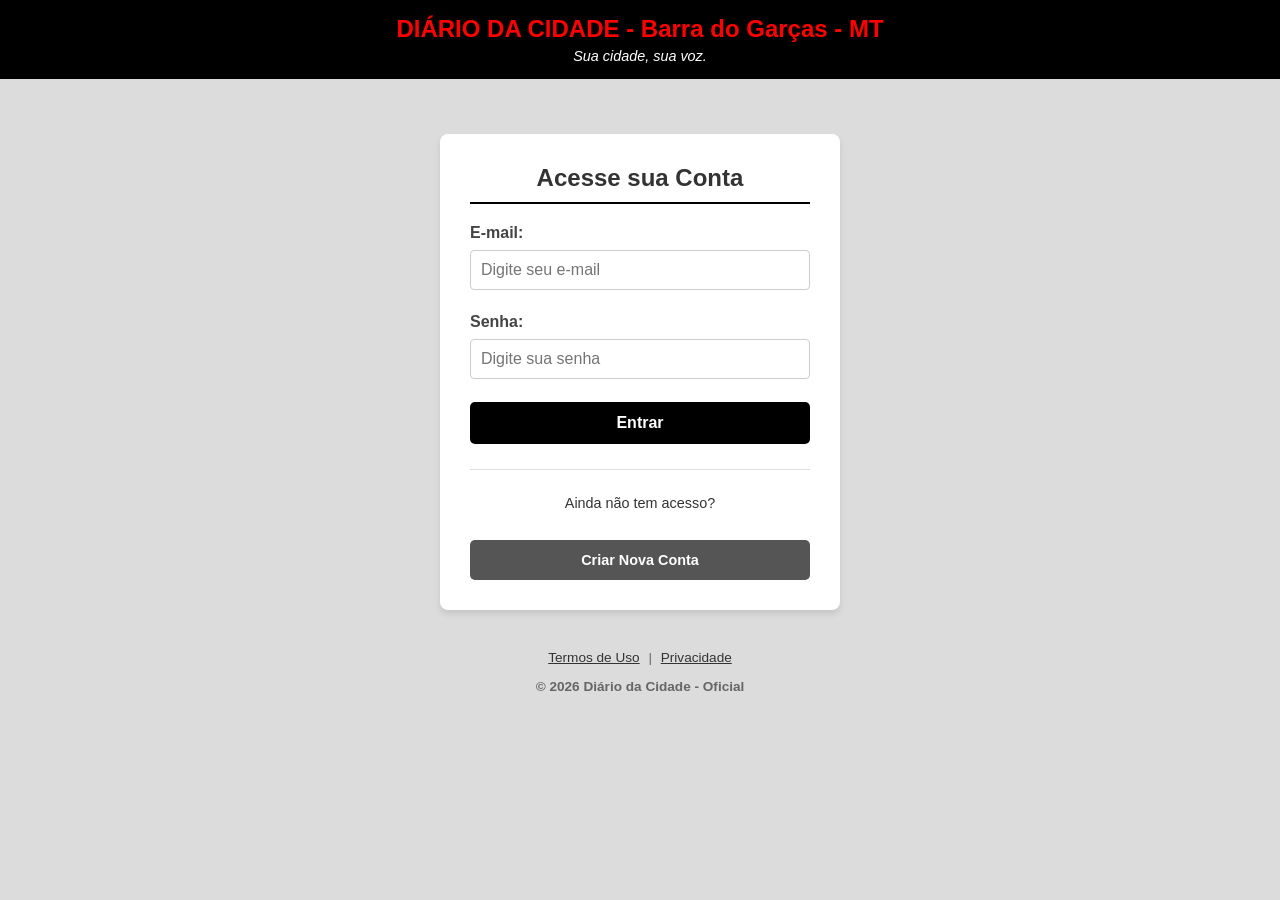
<file: Documentacao/Index.html>
<!DOCTYPE html>
<html lang="pt-br">
<head>
    <meta charset="UTF-8">
    <meta name="viewport" content="width=device-width, initial-scale=1.0">
    <title>Diário da Cidade - Login</title>
    
    <style>
        body {
            font-family: Arial, sans-serif;
            margin: 0;
            background: #dcdcdc; /* O mesmo cinza do mapa */
            color: #333333;
        }
        header {
            background: black;
            color: red;
            text-align: center;
            padding: 15px;
            font-size: 1.5em;
            font-weight: bold;
        }
        header p {
            margin: 5px 0 0 0;
            font-size: 0.6em;
            color: white;
            font-style: italic;
            font-weight: normal;
        }
        .container {
            padding: 15px;
            max-width: 400px; /* Tamanho ideal para tela de login */
            margin: 40px auto;
        }
        .painel-login {
            background: white;
            padding: 30px;
            border-radius: 8px;
            box-shadow: 0 4px 6px rgba(0,0,0,0.1);
        }
        h2 {
            margin-top: 0;
            color: #333;
            border-bottom: 2px solid black;
            padding-bottom: 10px;
            text-align: center;
        }
        label {
            font-weight: bold;
            display: block;
            margin-top: 15px;
            color: #444;
        }
        input {
            width: 100%;
            padding: 10px;
            margin: 8px 0;
            box-sizing: border-box;
            border: 1px solid #ccc;
            border-radius: 4px;
            font-size: 1em;
        }
        button {
            width: 100%;
            padding: 12px 20px;
            margin-top: 15px;
            cursor: pointer;
            border: none;
            background: black;
            color: white;
            border-radius: 5px;
            font-size: 1em;
            font-weight: bold;
            transition: background 0.2s;
        }
        button:hover {
            background: #222;
        }
        .btn-cadastro {
            background: #555; /* Cor diferenciada para o botão de criar conta */
        }
        .btn-cadastro:hover {
            background: #333;
        }
        hr {
            margin: 25px 0;
            border: 0;
            border-top: 1px solid #ddd;
        }
        .links-centro {
            text-align: center;
            font-size: 0.9em;
        }
        footer {
            text-align: center;
            margin-top: 40px;
            font-size: 0.85em;
            color: #666;
        }
        footer a {
            color: #333;
            text-decoration: underline;
            margin: 0 5px;
        }
    </style>
</head>
<body>

    <header>
        DIÁRIO DA CIDADE - Barra do Garças - MT
        <p>Sua cidade, sua voz.</p>
    </header>

    <div class="container">
        <div class="painel-login">
            <h2>Acesse sua Conta</h2>
            
            <label>E-mail:</label>
            <input type="email" id="email" placeholder="Digite seu e-mail">

            <label>Senha:</label>
            <input type="password" id="senha" placeholder="Digite sua senha">

            <!-- BOTÃO LOGIN -->
            <button onclick="fazerLogin()">Entrar</button>

            <hr>
            
            <div class="links-centro">
                <p>Ainda não tem acesso?</p>
                <!-- BOTÃO CADASTRO -->
                <button class="btn-cadastro" onclick="window.location.href='cadastrar.html'">
                    Criar Nova Conta
                </button>
            </div>
        </div>

        <footer>
            <a href="#">Termos de Uso</a> | <a href="#">Privacidade</a>
            <p><b>© 2026 Diário da Cidade - Oficial</b></p>
        </footer>
    </div>

    <script>
        function fazerLogin() {
            let email = document.getElementById('email').value;
            let senha = document.getElementById('senha').value;

            let emailSalvo = localStorage.getItem('email');
            let senhaSalva = localStorage.getItem('senha');

            if(email === emailSalvo && senha === senhaSalva){
                // Redireciona para a tela do mapa (ajuste o nome do arquivo se necessário)
                window.location.href = 'Index.html';
            } else {
                alert('❌ E-mail ou senha incorretos!');
            }
        }
    </script>

</body>
</html>
</file>
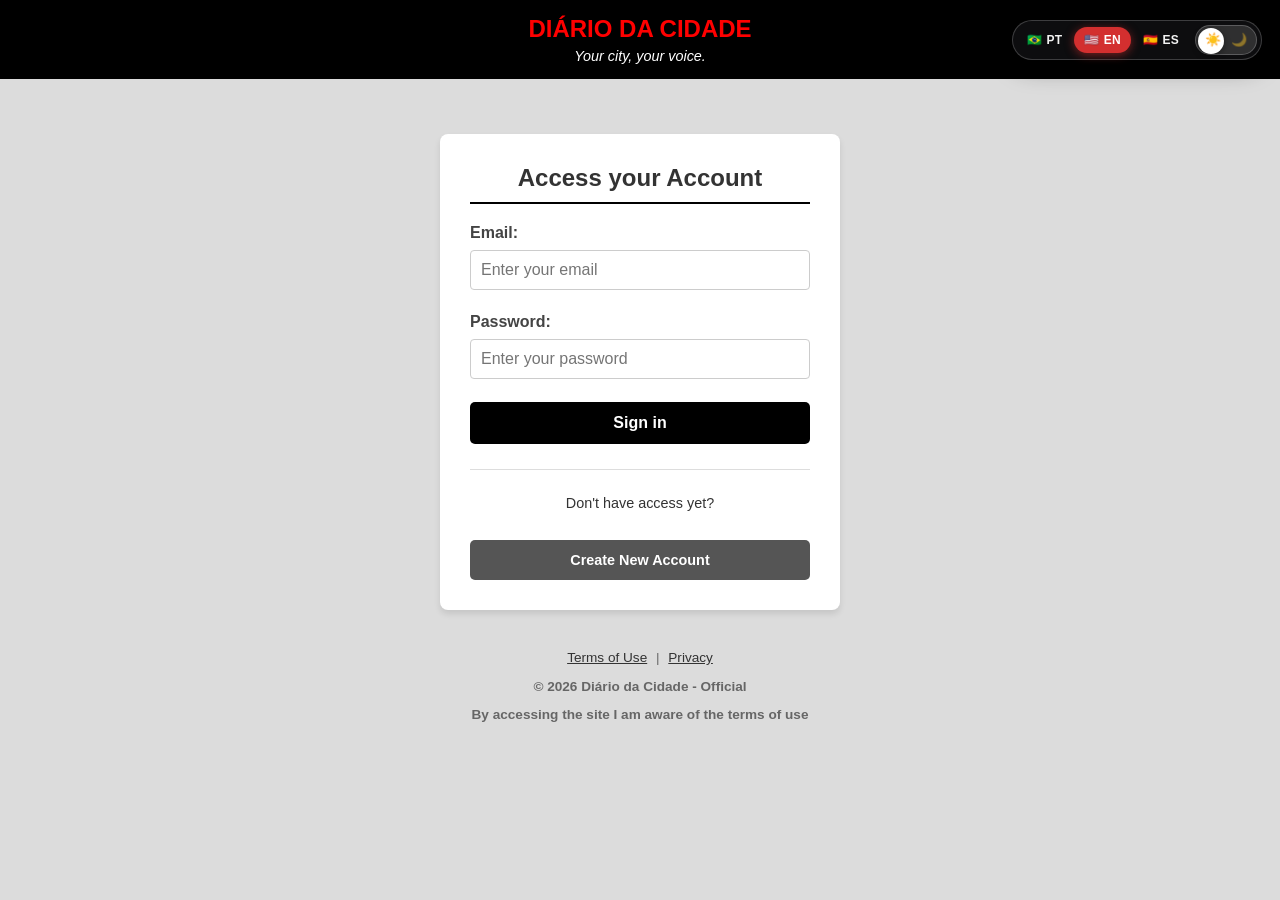
<file: Di-rio-da-Cidade/Código/Index.html>
<!DOCTYPE html>
<html lang="pt-BR">
<head>
    <meta charset="UTF-8">
    <meta name="viewport" content="width=device-width, initial-scale=1.0">
    <title data-i18n="titulo.index">Diário da Cidade - Login</title>

    <style>
        body {
            font-family: Arial, sans-serif;
            margin: 0;
            background: #dcdcdc;
            color: #333333;
        }
        header {
            background: black;
            color: red;
            text-align: center;
            padding: 15px;
            font-size: 1.5em;
            font-weight: bold;
        }
        header p {
            margin: 5px 0 0 0;
            font-size: 0.6em;
            color: white;
            font-style: italic;
            font-weight: normal;
        }
        .container {
            padding: 15px;
            max-width: 400px;
            margin: 40px auto;
        }
        .painel-login {
            background: white;
            padding: 30px;
            border-radius: 8px;
            box-shadow: 0 4px 6px rgba(0,0,0,0.1);
        }
        h2 {
            margin-top: 0;
            color: #333;
            border-bottom: 2px solid black;
            padding-bottom: 10px;
            text-align: center;
        }
        label {
            font-weight: bold;
            display: block;
            margin-top: 15px;
            color: #444;
        }
        input {
            width: 100%;
            padding: 10px;
            margin: 8px 0;
            box-sizing: border-box;
            border: 1px solid #ccc;
            border-radius: 4px;
            font-size: 1em;
        }
        button {
            width: 100%;
            padding: 12px 20px;
            margin-top: 15px;
            cursor: pointer;
            border: none;
            background: black;
            color: white;
            border-radius: 5px;
            font-size: 1em;
            font-weight: bold;
            transition: background 0.2s;
        }
        button:hover {
            background: #222;
        }
        .btn-cadastro {
            background: #555;
        }
        .btn-cadastro:hover {
            background: #333;
        }
        hr {
            margin: 25px 0;
            border: 0;
            border-top: 1px solid #ddd;
        }
        .links-centro {
            text-align: center;
            font-size: 0.9em;
        }
        footer {
            text-align: center;
            margin-top: 40px;
            font-size: 0.85em;
            color: #666;
        }
        footer a {
            color: #333;
            text-decoration: underline;
            margin: 0 5px;
        }
    </style>

    <link rel="stylesheet" href="global.css">
    <script src="global.js"></script>
</head>
<body>

    <header>
        <div data-i18n="marca.titulo">DIÁRIO DA CIDADE - Barra do Garças - MT</div>
        <p data-i18n="index.slogan">Sua cidade, sua voz.</p>
    </header>

    <div class="container">
        <div class="painel-login">
            <h2 data-i18n="index.titulo">Acesse sua Conta</h2>

            <label data-i18n="index.email">E-mail:</label>
            <input
                type="email"
                id="email"
                placeholder="Digite seu e-mail"
                data-i18n-placeholder="index.email.placeholder"
            >

            <label data-i18n="index.senha">Senha:</label>
            <input
                type="password"
                id="senha"
                placeholder="Digite sua senha"
                data-i18n-placeholder="index.senha.placeholder"
            >

            <button
                onclick="fazerLogin()"
                data-i18n="index.entrar"
            >
                Entrar
            </button>

            <hr>

            <div class="links-centro">
                <p data-i18n="index.semAcesso">Ainda não tem acesso?</p>
                <button
                    class="btn-cadastro"
                    onclick="window.location.href='cadastrar.html'"
                    data-i18n="index.criarConta"
                >
                    Criar Nova Conta
                </button>
            </div>
        </div>

        <footer>
            <a href="Termos de Uso.html" data-i18n="index.termos">Termos de Uso</a> |
            <a href="#" data-i18n="index.privacidade">Privacidade</a>
            <p><b data-i18n="index.copyright">© 2026 Diário da Cidade - Oficial</b></p>
            <p><b data-i18n="index.avisoTermos">Ao acessar o site estou ciente dos termos de uso</b></p>
        </footer>
    </div>

    <script>
        function fazerLogin() {
            let email = document.getElementById('email').value;
            let senha = document.getElementById('senha').value;

            let emailSalvo = localStorage.getItem('email');
            let senhaSalva = localStorage.getItem('senha');

            if (email === emailSalvo && senha === senhaSalva) {
                window.location.href = 'Principal.html';
            } else {
                alert(
                    window.dgT
                        ? window.dgT('index.erroLogin')
                        : '❌ E-mail ou senha incorretos!'
                );
            }
        }
    </script>

</body>
</html>
</file>
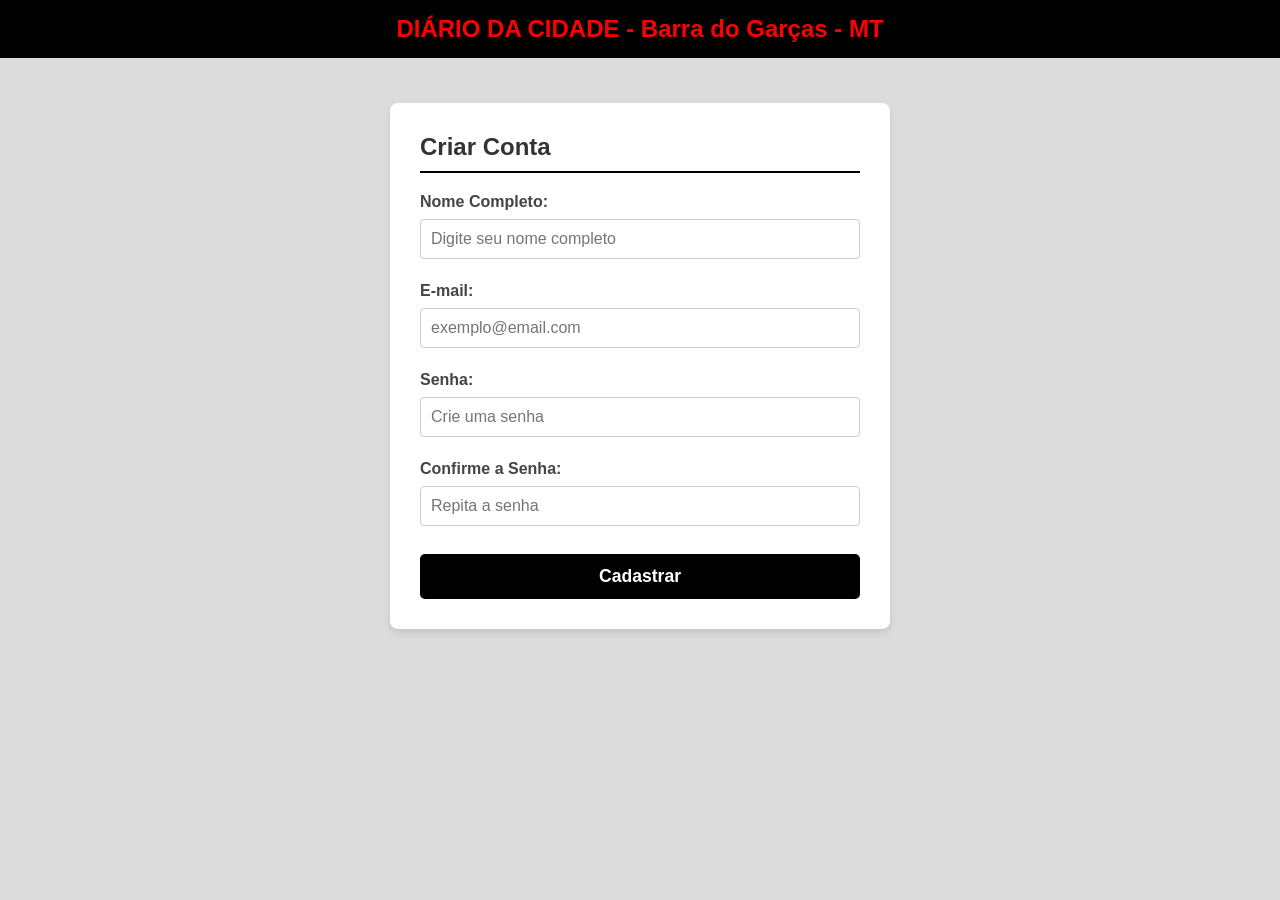
<file: Documentacao/cadastrar.html>
<!DOCTYPE html>
<html lang="pt-br">
<head>
    <meta charset="UTF-8">
    <meta name="viewport" content="width=device-width, initial-scale=1.0">
    <title>Diário da Cidade - Cadastro</title>
    
    <style>
        body {
            font-family: Arial, sans-serif;
            margin: 0;
            background: #dcdcdc; /* O mesmo cinza do mapa */
        }
        header {
            background: black;
            color: red;
            text-align: center;
            padding: 15px;
            font-size: 1.5em;
            font-weight: bold;
        }
        .container {
            padding: 15px;
            max-width: 500px; /* Limitado para o formulário não ficar esticado */
            margin: 30px auto;
        }
        .painel-cadastro {
            background: white;
            padding: 30px;
            border-radius: 8px;
            box-shadow: 0 4px 6px rgba(0,0,0,0.1);
        }
        h2 {
            margin-top: 0;
            color: #333;
            border-bottom: 2px solid black;
            padding-bottom: 10px;
        }
        label {
            font-weight: bold;
            display: block;
            margin-top: 15px;
            color: #444;
        }
        input {
            width: 100%;
            padding: 10px;
            margin: 8px 0;
            box-sizing: border-box;
            border: 1px solid #ccc;
            border-radius: 4px;
            font-size: 1em;
        }
        button {
            width: 100%;
            padding: 12px 20px;
            margin-top: 20px;
            cursor: pointer;
            border: none;
            background: black;
            color: white;
            border-radius: 5px;
            font-size: 1.1em;
            font-weight: bold;
            transition: background 0.2s;
        }
        button:hover {
            background: #222;
        }
    </style>
</head>
<body>

    <header>DIÁRIO DA CIDADE - Barra do Garças - MT</header>

    <div class="container">
        <div class="painel-cadastro">
            <h2>Criar Conta</h2>
            
            <form id="cadastroForm">
                <label>Nome Completo:</label>
                <input type="text" placeholder="Digite seu nome completo" required>

                <label>E-mail:</label>
                <input type="email" id="email" placeholder="exemplo@email.com" required>

                <label>Senha:</label>
                <input type="password" id="senha1" placeholder="Crie uma senha" required>

                <label>Confirme a Senha:</label>
                <input type="password" id="senha2" placeholder="Repita a senha" required>

                <button type="submit">Cadastrar</button>
            </form>
        </div>
    </div>

    <script>
        document.getElementById("cadastroForm").addEventListener("submit", function(event){
            event.preventDefault();

            let email = document.getElementById("email").value;
            let senha1 = document.getElementById("senha1").value;
            let senha2 = document.getElementById("senha2").value;

            if(senha1 === senha2){
                localStorage.setItem("email", email);
                localStorage.setItem("senha", senha1);

                alert("✅ Cadastro realizado com sucesso!");

                // Redireciona para o arquivo do mapa
                window.location.href = "Index.html";
            } else {
                alert("❌ As senhas não correspondem!");
            }
        });
    </script>

</body>
</html>
</file>
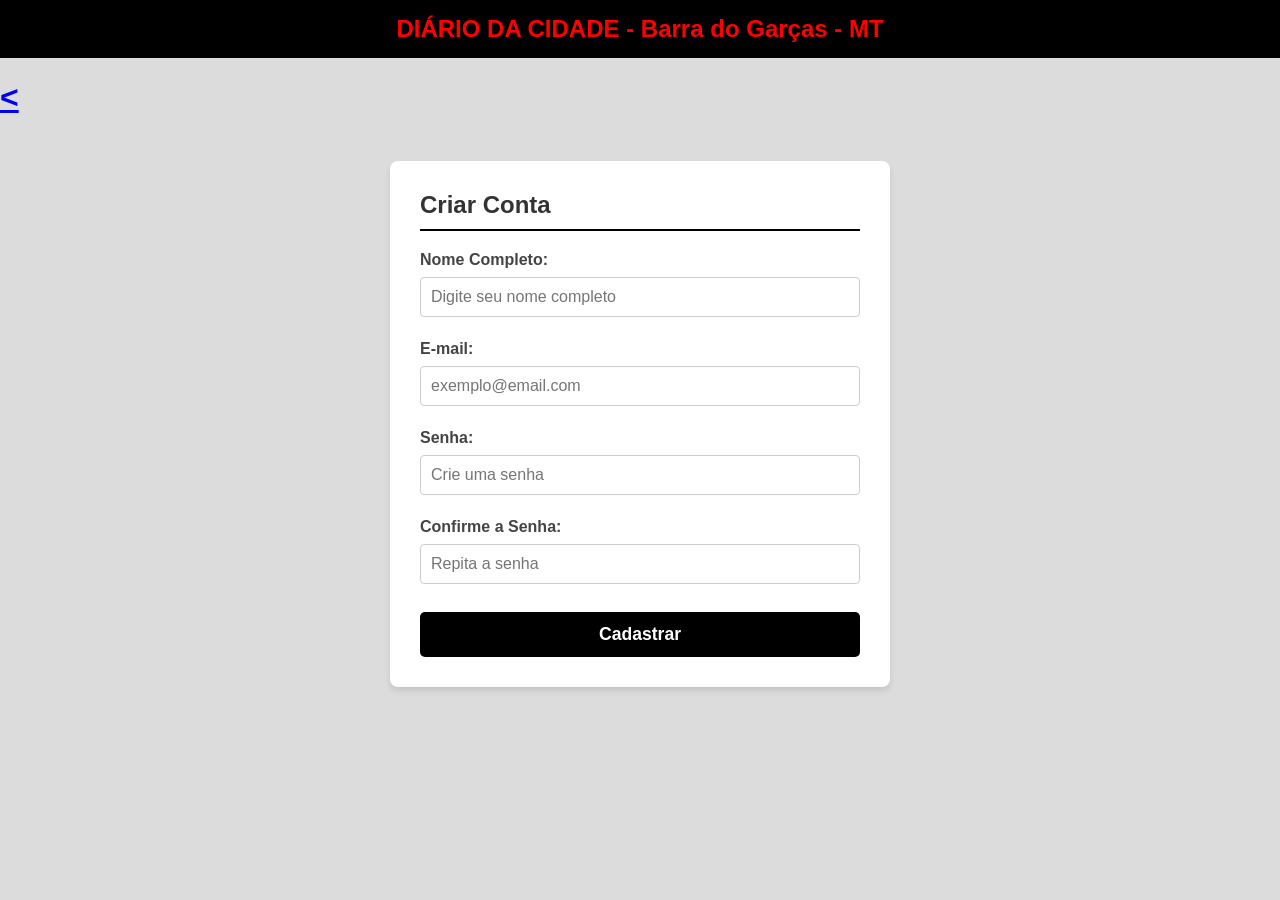
<file: Di-rio-da-Cidade/Código/cadastrar.html>
<!DOCTYPE html>
<html lang="pt-br">
<head>
    <meta charset="UTF-8">
    <meta name="viewport" content="width=device-width, initial-scale=1.0">
    <title>Diário da Cidade - Cadastro</title>
    
    <style>
        body {
            font-family: Arial, sans-serif;
            margin: 0;
            background: #dcdcdc; /* O mesmo cinza do mapa */
        }
        header {
            background: black;
            color: red;
            text-align: center;
            padding: 15px;
            font-size: 1.5em;
            font-weight: bold;
        }
        .container {
            padding: 15px;
            max-width: 500px; /* Limitado para o formulário não ficar esticado */
            margin: 30px auto;
        }
        .painel-cadastro {
            background: white;
            padding: 30px;
            border-radius: 8px;
            box-shadow: 0 4px 6px rgba(0,0,0,0.1);
        }
        h2 {
            margin-top: 0;
            color: #333;
            border-bottom: 2px solid black;
            padding-bottom: 10px;
        }
        label {
            font-weight: bold;
            display: block;
            margin-top: 15px;
            color: #444;
        }
        input {
            width: 100%;
            padding: 10px;
            margin: 8px 0;
            box-sizing: border-box;
            border: 1px solid #ccc;
            border-radius: 4px;
            font-size: 1em;
        }
        button {
            width: 100%;
            padding: 12px 20px;
            margin-top: 20px;
            cursor: pointer;
            border: none;
            background: black;
            color: white;
            border-radius: 5px;
            font-size: 1.1em;
            font-weight: bold;
            transition: background 0.2s;
        }
        button:hover {
            background: #222;
        }
    </style>
</head>
<body>

    <header>DIÁRIO DA CIDADE - Barra do Garças - MT</header>

    <a href="Index.html"> <h1><</h1></a>

    <div class="container">
        <div class="painel-cadastro">
            <h2>Criar Conta</h2>
            
            <form id="cadastroForm">
                <label>Nome Completo:</label>
                <input type="text" placeholder="Digite seu nome completo" required>

                <label>E-mail:</label>
                <input type="email" id="email" placeholder="exemplo@email.com" required>

                <label>Senha:</label>
                <input type="password" id="senha1" placeholder="Crie uma senha" required>

                <label>Confirme a Senha:</label>
                <input type="password" id="senha2" placeholder="Repita a senha" required>

                <button type="submit">Cadastrar</button>
            </form>
        </div>
    </div>

    <script>
        document.getElementById("cadastroForm").addEventListener("submit", function(event){
            event.preventDefault();

            let email = document.getElementById("email").value;
            let senha1 = document.getElementById("senha1").value;
            let senha2 = document.getElementById("senha2").value;

            if(senha1 === senha2){
                localStorage.setItem("email", email);
                localStorage.setItem("senha", senha1);

                alert("✅ Cadastro realizado com sucesso!");

                // Redireciona para o arquivo do mapa
                window.location.href = "Index.html";
            } else {
                alert("❌ As senhas não correspondem!");
            }
        });
    </script>

</body>
</html>
</file>
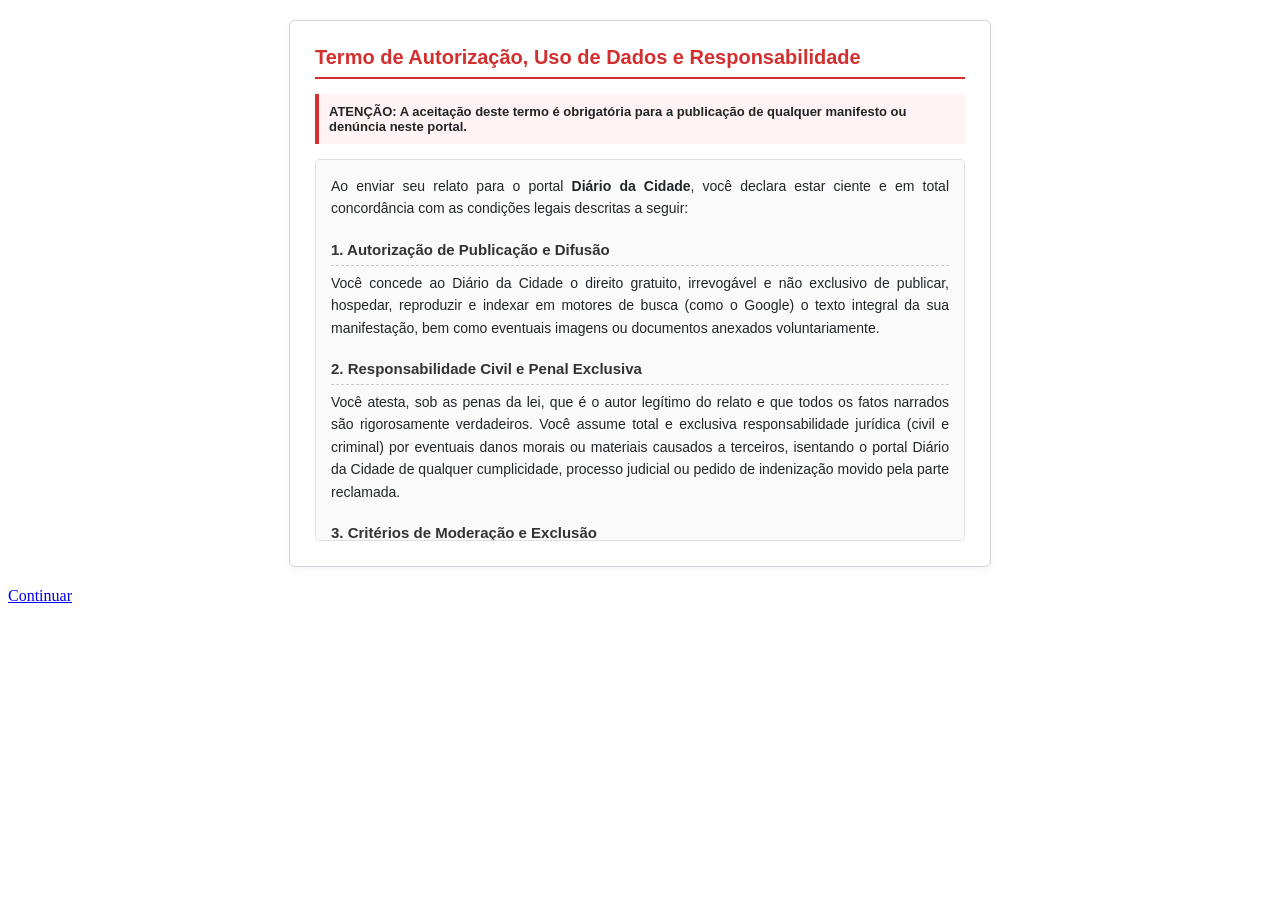
<file: Di-rio-da-Cidade/Código/Termos de Uso.html>
<!DOCTYPE html>
<html lang="pt-BR">
<head>
    <meta charset="UTF-8">
    <title>Termo de Autorização e Responsabilidade</title>
    <style>
        /* Caixa principal do termo */
        .container-termo-uso {
            max-width: 650px;
            margin: 20px auto;
            font-family: 'Segoe UI', Arial, sans-serif;
            color: #212529;
            background: #ffffff;
            border: 1px solid #ced4da;
            border-radius: 6px;
            padding: 25px;
            box-shadow: 0 2px 10px rgba(0,0,0,0.05);
        }

        .container-termo-uso h3 {
            color: #d32f2f; /* Cor vermelha de alerta para reclamações */
            margin-top: 0;
            margin-bottom: 15px;
            border-bottom: 2px solid #d32f2f;
            padding-bottom: 8px;
            font-size: 20px;
        }

        /* Área do texto com barra de rolagem */
        .caixa-rolagem-termo {
            max-height: 350px;
            overflow-y: auto;
            border: 1px solid #e0e0e0;
            padding: 15px;
            background: #fafafa;
            font-size: 14px;
            line-height: 1.6;
            text-align: justify;
            border-radius: 4px;
        }

        .caixa-rolagem-termo p {
            margin-top: 0;
            margin-bottom: 12px;
        }

        .caixa-rolagem-termo h4 {
            color: #333333;
            margin-top: 18px;
            margin-bottom: 6px;
            font-size: 15px;
            border-bottom: 1px dashed #ccc;
            padding-bottom: 3px;
        }

        /* Destaque para avisos importantes */
        .alerta-juridico {
            background-color: #fff3f3;
            border-left: 4px solid #d32f2f;
            padding: 10px;
            margin-bottom: 15px;
            font-weight: bold;
            font-size: 13px;
        }
    </style>
</head>
<body>

    <div class="container-termo-uso">
        <h3>Termo de Autorização, Uso de Dados e Responsabilidade</h3>
        
        <div class="alerta-juridico">
            ATENÇÃO: A aceitação deste termo é obrigatória para a publicação de qualquer manifesto ou denúncia neste portal.
        </div>

        <div class="caixa-rolagem-termo">
            <p>Ao enviar seu relato para o portal <strong>Diário da Cidade</strong>, você declara estar ciente e em total concordância com as condições legais descritas a seguir:</p>
            
            <h4>1. Autorização de Publicação e Difusão</h4>
            <p>Você concede ao Diário da Cidade o direito gratuito, irrevogável e não exclusivo de publicar, hospedar, reproduzir e indexar em motores de busca (como o Google) o texto integral da sua manifestação, bem como eventuais imagens ou documentos anexados voluntariamente.</p>
            
            <h4>2. Responsabilidade Civil e Penal Exclusiva</h4>
            <p>Você atesta, sob as penas da lei, que é o autor legítimo do relato e que todos os fatos narrados são rigorosamente verdadeiros. Você assume total e exclusiva responsabilidade jurídica (civil e criminal) por eventuais danos morais ou materiais causados a terceiros, isentando o portal Diário da Cidade de qualquer cumplicidade, processo judicial ou pedido de indenização movido pela parte reclamada.</p>
            
            <h4>3. Critérios de Moderação e Exclusão</h4>
            <p>O portal reserva-se o direito de não publicar ou remover, a qualquer momento e sem aviso prévio, manifestações que contenham palavras de baixo calão, ofensas estritamente pessoais, termos discriminatórios, ameaças, ou que exponham dados sensíveis de terceiros (como CPF, RG ou endereço residencial) que não sejam estritamente necessários para a compreensão do fato.</p>
            
            <h4>4. Garantia do Direito de Resposta</h4>
            <p>Em conformidade com a legislação vigente, a empresa, autarquia ou órgão público citado na reclamação terá o direito garantido de publicar uma resposta formal ou contestação na mesma página, prezando pelo equilíbrio informativo e pela transparência.</p>
            
            <h4>5. Sigilo de Identidade e LGPD</h4>
            <p>Seus dados de cadastro (e-mail, telefone e documento de identidade) serão mantidos em ambiente seguro e criptografado, conforme as diretrizes da Lei Geral de Proteção de Dados (LGPD). Eles serão utilizados exclusivamente para validação interna da moderação, nunca sendo exibidos publicamente no site ou repassados a terceiros, exceto por expressa determinação judicial.</p>
        </div>
    </div>
<a href="Index.html">Continuar</a>
</body>
</html>
</file>
<file: Di-rio-da-Cidade/Código/global.css>
/* =========================================================
   DIÁRIO DA CIDADE - ESTILOS GLOBAIS
   Tema claro/escuro + seletor de idioma
========================================================= */

/* =========================================================
   VARIÁVEIS
========================================================= */

:root {
    --dg-fundo: #dcdcdc;
    --dg-painel: #ffffff;
    --dg-texto: #222222;
    --dg-texto-suave: #555555;
    --dg-borda: #cccccc;
    --dg-primaria: #000000;
    --dg-primaria-texto: #ffffff;
    --dg-destaque: #d32f2f;
    --dg-destaque-claro: #ff5252;
    --dg-cabecalho: #000000;
}

html[data-theme="dark"] {
    --dg-fundo: #0f1115;
    --dg-painel: #1b1e24;
    --dg-texto: #e8eaed;
    --dg-texto-suave: #a8b0ba;
    --dg-borda: #3a404a;
    --dg-primaria: #d32f2f;
    --dg-primaria-texto: #ffffff;
    --dg-destaque: #ff5252;
    --dg-destaque-claro: #ff6b6b;
    --dg-cabecalho: #050608;
}

/* =========================================================
   TRANSIÇÃO SUAVE ENTRE TEMAS
========================================================= */

body,
header,
.status,
.painel,
.relato,
.loading,
.mapa-container,
.mensagem-mapa,
input,
select,
textarea,
.bloco-termo-juridico,
.texto-rolagem-termo,
.container-termo-uso,
.caixa-rolagem-termo,
.alerta-juridico,
.painel-login,
.painel-cadastro,
footer {
    transition:
        background-color 0.25s ease,
        color 0.25s ease,
        border-color 0.25s ease;
}

/* =========================================================
   CONTROLES FLUTUANTES
========================================================= */

header {
    position: relative;
}

.dg-controles {
    display: inline-flex;
    align-items: center;
    gap: 6px;
    padding: 4px;
    border-radius: 999px;
    background: rgba(18, 18, 22, 0.72);
    border: 1px solid rgba(255, 255, 255, 0.2);
    box-shadow: 0 8px 24px rgba(0, 0, 0, 0.4);
    backdrop-filter: blur(12px);
    -webkit-backdrop-filter: blur(12px);
    z-index: 2000;
    line-height: 1;
}

.dg-controles * {
    box-sizing: border-box;
}

header .dg-controles {
    position: absolute;
    top: 50%;
    right: 18px;
    transform: translateY(-50%);
}

.dg-controles.dg-fixo {
    position: fixed;
    top: 14px;
    right: 14px;
}

body.dg-tem-controles-fixos {
    padding-top: 64px;
}

/* =========================================================
   BOTÕES DOS CONTROLES
========================================================= */

.dg-controles button {
    appearance: none;
    -webkit-appearance: none;
    width: auto;
    min-width: 0;
    margin: 0;
    padding: 7px 10px;
    border: 0;
    border-radius: 999px;
    background: transparent;
    color: #f2f2f2;
    font-family: inherit;
    font-size: 12px;
    font-weight: 700;
    letter-spacing: 0.3px;
    line-height: 1;
    cursor: pointer;
    box-shadow: none;
    transform: none;
    transition:
        background 0.2s ease,
        color 0.2s ease,
        transform 0.2s ease;
}

.dg-controles button:hover {
    background: rgba(255, 255, 255, 0.14);
    transform: none;
}

.dg-controles button:active {
    transform: scale(0.97);
}

.dg-idiomas {
    display: inline-flex;
    align-items: center;
    gap: 2px;
}

.dg-idiomas button {
    display: inline-flex;
    align-items: center;
    gap: 4px;
}

.dg-idiomas button.ativo,
.dg-idiomas button.ativo:hover {
    background: var(--dg-destaque);
    color: #ffffff;
    box-shadow: 0 2px 10px rgba(211, 47, 47, 0.55);
}

/* =========================================================
   INTERRUPTOR DE TEMA
========================================================= */

.dg-controles .dg-switch {
    padding: 0;
    background: transparent;
    border-radius: 999px;
}

.dg-controles .dg-switch:hover {
    background: transparent;
}

.dg-switch-trilho {
    position: relative;
    display: flex;
    align-items: center;
    justify-content: space-between;
    width: 62px;
    height: 30px;
    padding: 0 9px;
    border-radius: 999px;
    background: rgba(255, 255, 255, 0.14);
    border: 1px solid rgba(255, 255, 255, 0.22);
}

.dg-switch-icone {
    position: relative;
    z-index: 3;
    font-size: 13px;
    line-height: 1;
    transition: opacity 0.2s ease, filter 0.2s ease;
}

html[data-theme="light"] .dg-sol {
    opacity: 1;
}

html[data-theme="light"] .dg-lua {
    opacity: 0.45;
}

html[data-theme="dark"] .dg-sol {
    opacity: 0.45;
}

html[data-theme="dark"] .dg-lua {
    opacity: 1;
}

.dg-switch-bolinha {
    position: absolute;
    top: 2px;
    left: 2px;
    width: 26px;
    height: 26px;
    border-radius: 50%;
    background: #ffffff;
    box-shadow: 0 2px 6px rgba(0, 0, 0, 0.4);
    transition:
        transform 0.25s cubic-bezier(0.4, 0, 0.2, 1),
        background 0.25s ease;
    z-index: 2;
}

html[data-theme="dark"] .dg-switch-bolinha {
    transform: translateX(28px);
    background: var(--dg-destaque);
}

/* =========================================================
   TEMA ESCURO - PÁGINA PRINCIPAL / COMUM
========================================================= */

html[data-theme="dark"] body {
    background: var(--dg-fundo);
    color: var(--dg-texto);
}

html[data-theme="dark"] header {
    background: var(--dg-cabecalho);
    color: var(--dg-destaque-claro);
    box-shadow: 0 2px 10px rgba(0, 0, 0, 0.6);
}

html[data-theme="dark"] .status,
html[data-theme="dark"] .painel,
html[data-theme="dark"] .relato,
html[data-theme="dark"] .loading,
html[data-theme="dark"] .painel-login,
html[data-theme="dark"] .painel-cadastro {
    background: var(--dg-painel);
    color: var(--dg-texto);
    border-color: var(--dg-borda);
    box-shadow: 0 4px 14px rgba(0, 0, 0, 0.45);
}

html[data-theme="dark"] .mapa-container {
    border-color: var(--dg-borda);
    background: var(--dg-painel);
    box-shadow: 0 4px 14px rgba(0, 0, 0, 0.5);
}

html[data-theme="dark"] .mensagem-mapa {
    background: var(--dg-painel);
    color: var(--dg-texto);
    box-shadow: 0 3px 12px rgba(0, 0, 0, 0.55);
}

html[data-theme="dark"] input,
html[data-theme="dark"] select,
html[data-theme="dark"] textarea {
    background: #232730;
    color: var(--dg-texto);
    border-color: var(--dg-borda);
}

html[data-theme="dark"] input::placeholder,
html[data-theme="dark"] textarea::placeholder {
    color: #8a94a3;
}

html[data-theme="dark"] input:focus,
html[data-theme="dark"] select:focus,
html[data-theme="dark"] textarea:focus {
    border-color: var(--dg-destaque);
    box-shadow: 0 0 0 2px rgba(255, 82, 82, 0.18);
}

html[data-theme="dark"] .bloco-termo-juridico {
    background: #24161a;
    border-color: var(--dg-destaque);
}

html[data-theme="dark"] .texto-rolagem-termo {
    background: var(--dg-painel);
    color: var(--dg-texto);
    border-color: var(--dg-borda);
}

html[data-theme="dark"] .relato small,
html[data-theme="dark"] .contador,
html[data-theme="dark"] .loading {
    color: var(--dg-texto-suave);
}

html[data-theme="dark"] h2,
html[data-theme="dark"] h3,
html[data-theme="dark"] h4 {
    color: #f1f3f5;
}

html[data-theme="dark"] .titulo-termo,
html[data-theme="dark"] .container-termo-uso h3 {
    color: var(--dg-destaque-claro);
}

html[data-theme="dark"] h2 {
    border-bottom-color: var(--dg-borda);
}

/* =========================================================
   BOTÕES NO TEMA ESCURO
========================================================= */

html[data-theme="dark"] button {
    background: var(--dg-destaque);
    color: #ffffff;
}

html[data-theme="dark"] button:hover {
    background: #b71c1c;
}

html[data-theme="dark"] .btn-cadastro {
    background: #3a404a;
}

html[data-theme="dark"] .btn-cadastro:hover {
    background: #4a515d;
}

html[data-theme="dark"] .dg-controles button {
    background: transparent;
    color: #f2f2f2;
}

html[data-theme="dark"] .dg-controles button:hover {
    background: rgba(255, 255, 255, 0.14);
}

html[data-theme="dark"] .dg-controles .dg-idiomas button.ativo,
html[data-theme="dark"] .dg-controles .dg-idiomas button.ativo:hover {
    background: var(--dg-destaque);
    color: #ffffff;
}

/* =========================================================
   LINKS, RODAPÉ E DETALHES
========================================================= */

html[data-theme="dark"] a {
    color: var(--dg-destaque-claro);
}

html[data-theme="dark"] footer {
    color: var(--dg-texto-suave);
}

html[data-theme="dark"] footer a {
    color: var(--dg-texto);
}

html[data-theme="dark"] hr {
    border-top-color: var(--dg-borda);
}

/* =========================================================
   PÁGINA DE TERMOS
========================================================= */

html[data-theme="dark"] .container-termo-uso {
    background: var(--dg-painel);
    border-color: var(--dg-borda);
    color: var(--dg-texto);
    box-shadow: 0 2px 14px rgba(0, 0, 0, 0.5);
}

html[data-theme="dark"] .caixa-rolagem-termo {
    background: #15181d;
    border-color: var(--dg-borda);
    color: var(--dg-texto);
}

html[data-theme="dark"] .caixa-rolagem-termo h4 {
    color: #f1f3f5;
    border-bottom-color: var(--dg-borda);
}

html[data-theme="dark"] .alerta-juridico {
    background: #2a1518;
    border-left-color: var(--dg-destaque);
    color: #ffb3b3;
}

/* =========================================================
   MAPA (LEAFLET) NO TEMA ESCURO
========================================================= */

html[data-theme="dark"] .leaflet-container {
    background: #15181d;
}

html[data-theme="dark"] .leaflet-tile-pane {
    filter: invert(1) hue-rotate(180deg) brightness(0.95) contrast(0.9);
}

html[data-theme="dark"] .leaflet-bar a,
html[data-theme="dark"] .leaflet-bar a:hover {
    background: var(--dg-painel);
    color: var(--dg-texto);
    border-bottom-color: var(--dg-borda);
}

html[data-theme="dark"] .leaflet-control-attribution {
    background: rgba(27, 30, 36, 0.85) !important;
    color: var(--dg-texto-suave) !important;
}

html[data-theme="dark"] .leaflet-control-attribution a {
    color: var(--dg-destaque-claro) !important;
}

html[data-theme="dark"] .leaflet-popup-content-wrapper,
html[data-theme="dark"] .leaflet-popup-tip {
    background: var(--dg-painel);
    color: var(--dg-texto);
    box-shadow: 0 3px 14px rgba(0, 0, 0, 0.5);
}

/* =========================================================
   RESPONSIVIDADE DOS CONTROLES
========================================================= */

@media (max-width: 760px) {
    header .dg-controles {
        position: static;
        transform: none;
        display: flex;
        width: max-content;
        margin: 12px auto 0;
    }
}

@media (max-width: 420px) {
    .dg-idiomas button span {
        display: none;
    }

    .dg-controles {
        gap: 4px;
    }
}
</file>
